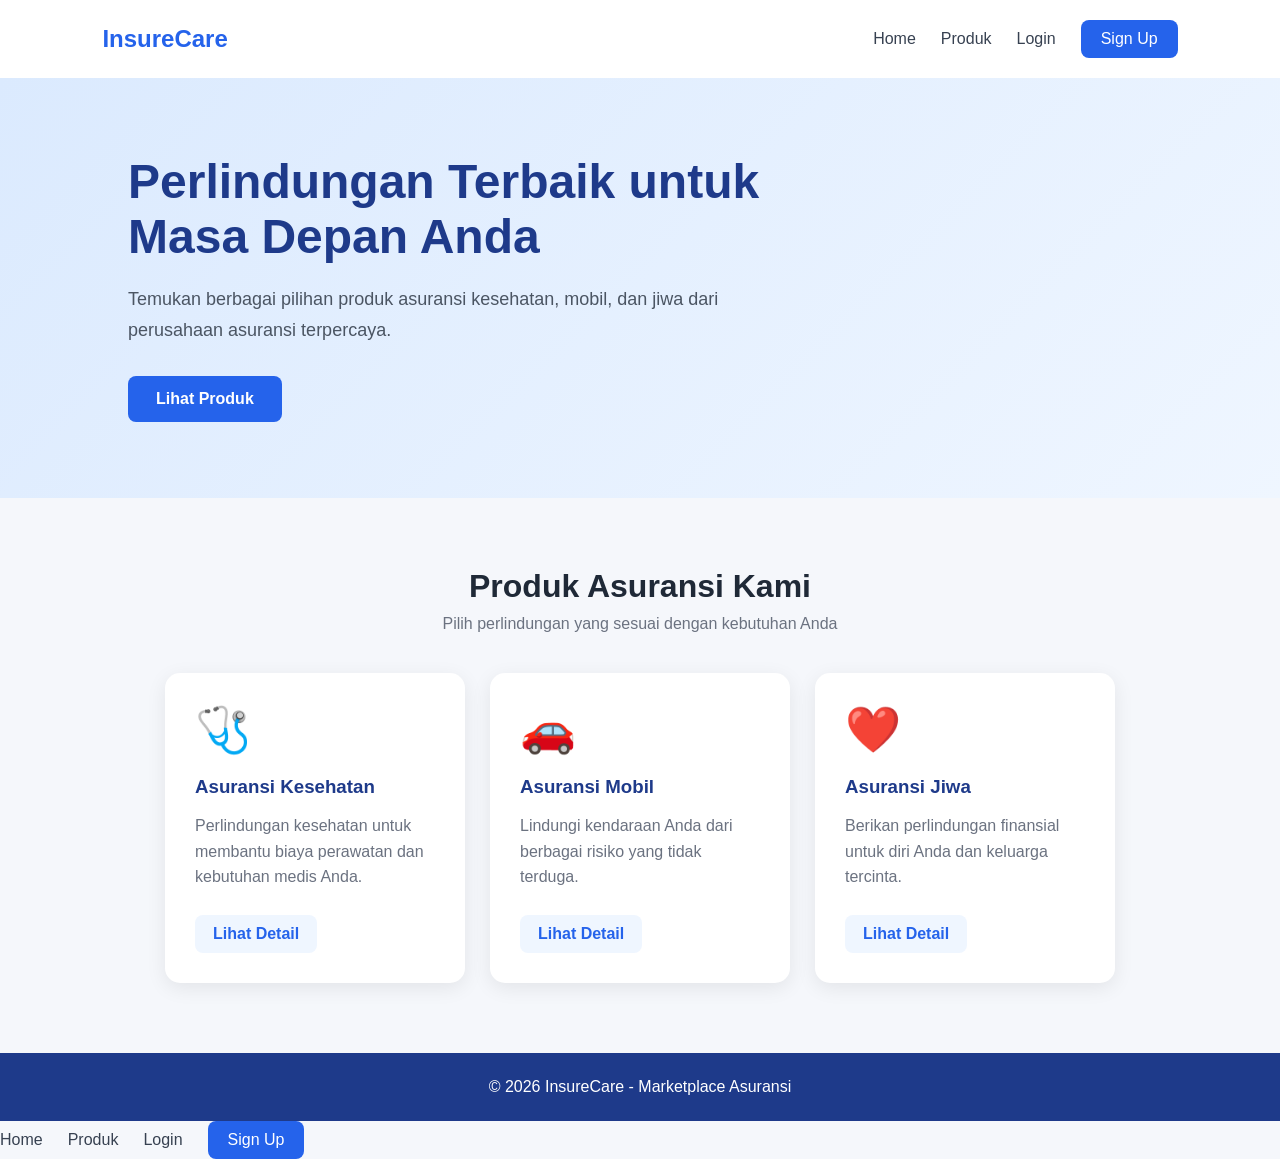
<file: TugasPraktikum3/TugasPraktikum3/index.html>
<!DOCTYPE html>
<html lang="id">
<head>
    <meta charset="UTF-8">
    <meta name="viewport" content="width=device-width, initial-scale=1.0">

    <title>InsureCare - Marketplace Asuransi</title>

    <link rel="stylesheet" href="css/style.css">
</head>

<body>

    <!-- Navbar -->
    <nav class="navbar">
        <div class="logo">
            InsureCare
        </div>

        <div class="nav-menu">
            <a href="index.html">Home</a>
            <a href="#produk">Produk</a>
            <a href="login.html">Login</a>
            <a href="signup.html" class="signup-btn">Sign Up</a>
        </div>
    </nav>


    <!-- Hero Section -->
    <section class="hero">

        <div class="hero-text">
            <h1>Perlindungan Terbaik untuk Masa Depan Anda</h1>

            <p>
                Temukan berbagai pilihan produk asuransi kesehatan,
                mobil, dan jiwa dari perusahaan asuransi terpercaya.
            </p>

            <a href="#produk" class="hero-btn">
                Lihat Produk
            </a>
        </div>

    </section>


    <!-- Produk -->
    <section class="produk" id="produk">

        <h2>Produk Asuransi Kami</h2>

        <p class="produk-subtitle">
            Pilih perlindungan yang sesuai dengan kebutuhan Anda
        </p>


        <div class="produk-container">

            <!-- Kesehatan -->
            <div class="produk-card">
                <div class="produk-icon">🩺</div>

                <h3>Asuransi Kesehatan</h3>

                <p>
                    Perlindungan kesehatan untuk membantu biaya
                    perawatan dan kebutuhan medis Anda.
                </p>

                <a href="detail-kesehatan.html" class="detail-btn">
                     Lihat Detail
                </a>
            </div>


            <!-- Mobil -->
            <div class="produk-card">
                <div class="produk-icon">🚗</div>

                <h3>Asuransi Mobil</h3>

                <p>
                    Lindungi kendaraan Anda dari berbagai risiko
                    yang tidak terduga.
                </p>

                <a href="detail-mobil.html" class="detail-btn">
                    Lihat Detail
                </a>
            </div>


            <!-- Jiwa -->
            <div class="produk-card">
                <div class="produk-icon">❤️</div>

                <h3>Asuransi Jiwa</h3>

                <p>
                    Berikan perlindungan finansial untuk diri Anda
                    dan keluarga tercinta.
                </p>

                <a href="detail-jiwa.html" class="detail-btn">
                     Lihat Detail
                </a>
            </div>

        </div>

    </section>


    <!-- Footer -->
    <footer>

        <p>
            © 2026 InsureCare - Marketplace Asuransi
        </p>

    </footer>


    <script src="js/script.js"></script>

</body>
</html>

<div class="nav-menu">
    <a href="index.html">Home</a>
    <a href="index.html#produk">Produk</a>
    <a href="login.html">Login</a>
    <a href="signup.html" class="signup-btn">Sign Up</a>
</div>
</file>
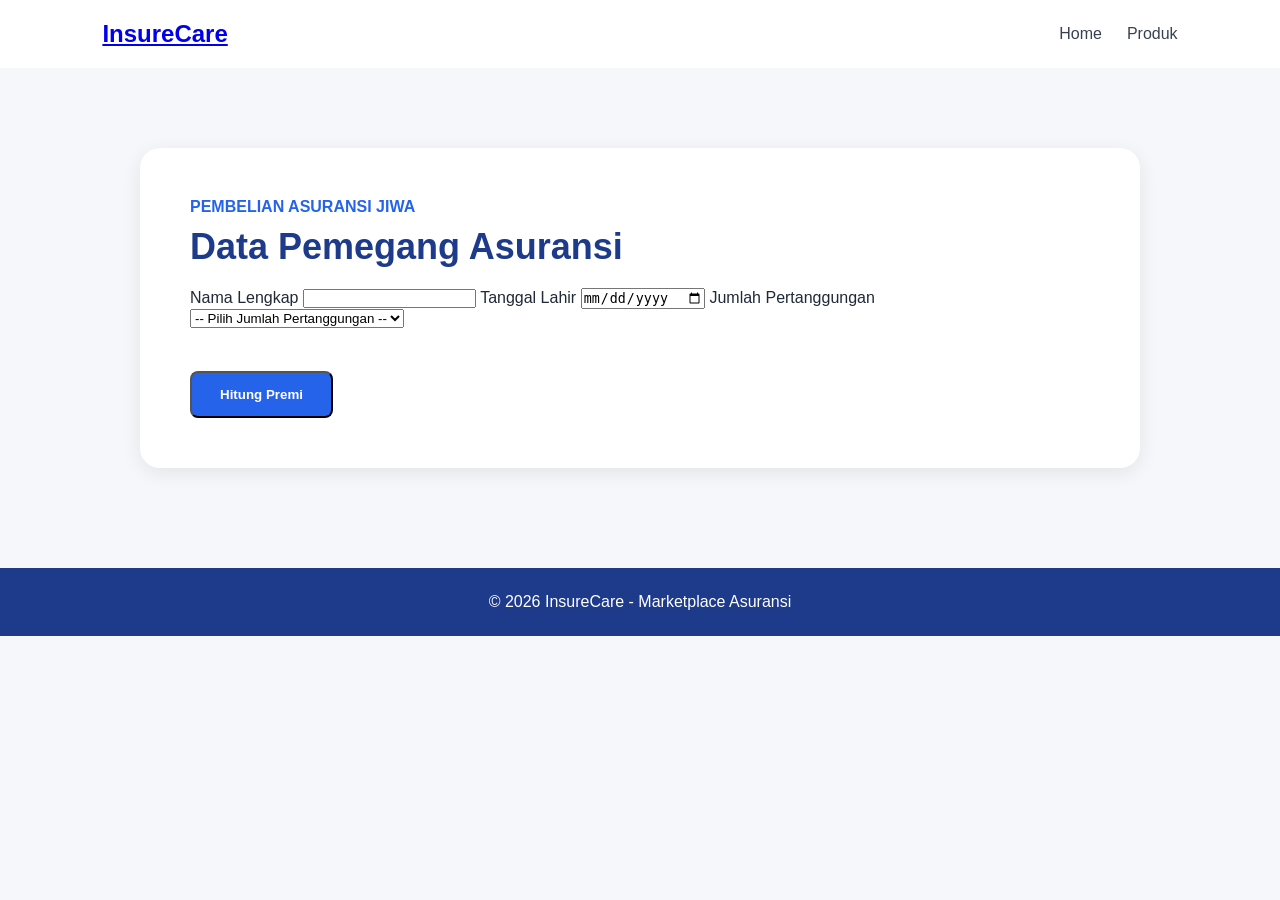
<file: TugasPraktikum3/TugasPraktikum3/beli-jiwa.html>
<!DOCTYPE html>
<html lang="id">
<head>
    <meta charset="UTF-8">
    <meta name="viewport" content="width=device-width, initial-scale=1.0">
    <title>Beli Asuransi Jiwa - InsureCare</title>
    <link rel="stylesheet" href="css/style.css">
</head>
<body>

    <nav class="navbar">
        <div class="logo">
            <a href="index.html">InsureCare</a>
        </div>

        <div class="nav-menu">
            <a href="index.html">Home</a>
            <a href="index.html#produk">Produk</a>
        </div>
    </nav>

    <section class="detail-produk">
        <div class="detail-container">
            <div class="detail-content">

                <p class="jenis-produk">PEMBELIAN ASURANSI JIWA</p>

                <h1>Data Pemegang Asuransi</h1>

                <form id="formJiwa">

                    <label>Nama Lengkap</label>
                    <input type="text" id="namaJiwa" required>

                    <label>Tanggal Lahir</label>
                    <input type="date" id="tanggalLahirJiwa" required>

                    <label>Jumlah Pertanggungan</label>
                    <select id="pertanggungan" required>
                        <option value="">-- Pilih Jumlah Pertanggungan --</option>
                        <option value="1000000000">Rp 1.000.000.000</option>
                        <option value="2000000000">Rp 2.000.000.000</option>
                        <option value="3500000000">Rp 3.500.000.000</option>
                        <option value="5000000000">Rp 5.000.000.000</option>
                        <option value="10000000000">Rp 10.000.000.000</option>
                    </select>

                    <br><br>

                    <button type="submit" class="beli-btn">
                        Hitung Premi
                    </button>

                </form>

                <div id="hasilPremiJiwa"></div>

            </div>
        </div>
    </section>

    <footer>
        <p>© 2026 InsureCare - Marketplace Asuransi</p>
    </footer>

    <script src="js/script.js"></script>

</body>
</html>
</file>
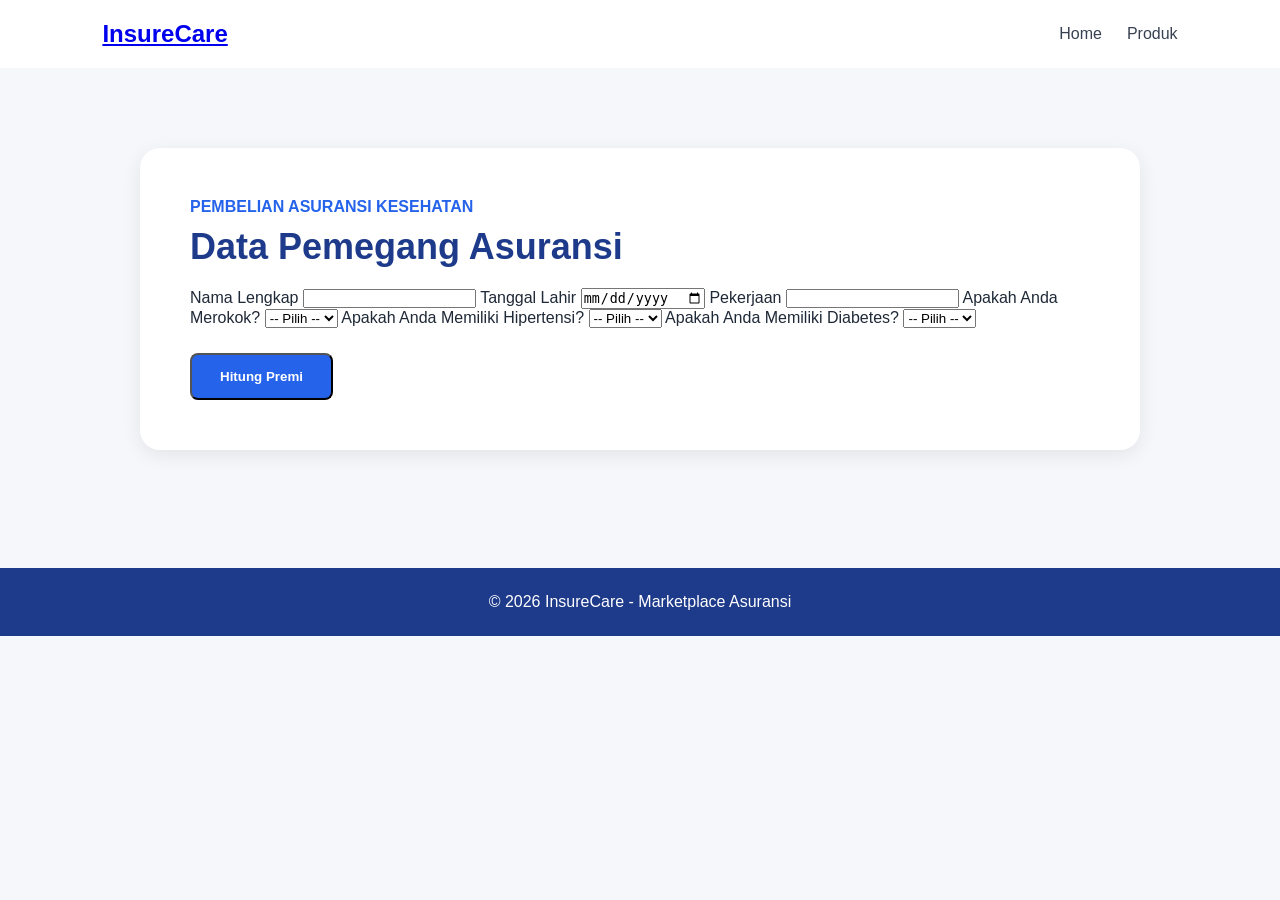
<file: TugasPraktikum3/TugasPraktikum3/beli-kesehatan.html>
<!DOCTYPE html>
<html lang="id">
<head>
    <meta charset="UTF-8">
    <meta name="viewport" content="width=device-width, initial-scale=1.0">
    <title>Beli Asuransi Kesehatan - InsureCare</title>
    <link rel="stylesheet" href="css/style.css">
</head>

<body>

    <nav class="navbar">
        <div class="logo">
            <a href="index.html">InsureCare</a>
        </div>

        <div class="nav-menu">
            <a href="index.html">Home</a>
            <a href="index.html#produk">Produk</a>
        </div>
    </nav>

    <section class="detail-produk">

        <div class="detail-container">

            <div class="detail-content">

                <p class="jenis-produk">PEMBELIAN ASURANSI KESEHATAN</p>

                <h1>Data Pemegang Asuransi</h1>

                <form id="formKesehatan">

                    <label>Nama Lengkap</label>
                    <input type="text" id="nama" required>

                    <label>Tanggal Lahir</label>
                    <input type="date" id="tanggalLahir" required>

                    <label>Pekerjaan</label>
                    <input type="text" id="pekerjaan" required>

                    <label>Apakah Anda Merokok?</label>
                    <select id="merokok" required>
                        <option value="">-- Pilih --</option>
                        <option value="ya">Ya</option>
                        <option value="tidak">Tidak</option>
                    </select>

                    <label>Apakah Anda Memiliki Hipertensi?</label>
                    <select id="hipertensi" required>
                        <option value="">-- Pilih --</option>
                        <option value="ya">Ya</option>
                        <option value="tidak">Tidak</option>
                    </select>

                    <label>Apakah Anda Memiliki Diabetes?</label>
                    <select id="diabetes" required>
                        <option value="">-- Pilih --</option>
                        <option value="ya">Ya</option>
                        <option value="tidak">Tidak</option>
                    </select>

                    <button type="submit" class="beli-btn">
                        Hitung Premi
                    </button>

                </form>

                <div id="hasilPremi"></div>

            </div>

        </div>

    </section>

    <footer>
        <p>© 2026 InsureCare - Marketplace Asuransi</p>
    </footer>

    <script src="js/script.js"></script>

</body>
</html>
</file>
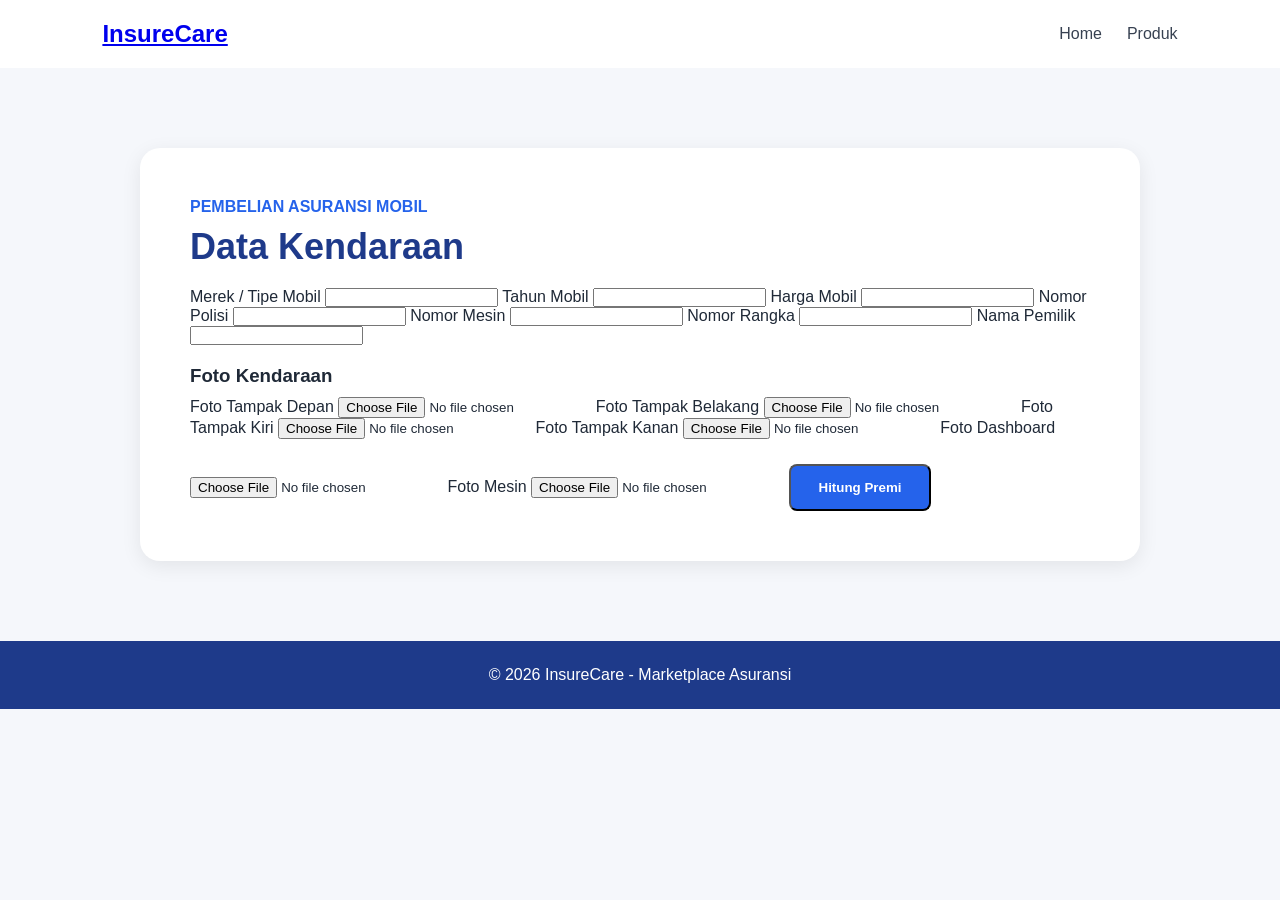
<file: TugasPraktikum3/TugasPraktikum3/beli-mobil.html>
<!DOCTYPE html>
<html lang="id">
<head>
    <meta charset="UTF-8">
    <meta name="viewport" content="width=device-width, initial-scale=1.0">
    <title>Beli Asuransi Mobil - InsureCare</title>
    <link rel="stylesheet" href="css/style.css">
</head>

<body>

    <nav class="navbar">
        <div class="logo">
            <a href="index.html">InsureCare</a>
        </div>

        <div class="nav-menu">
            <a href="index.html">Home</a>
            <a href="index.html#produk">Produk</a>
        </div>
    </nav>

    <section class="detail-produk">

        <div class="detail-container">

            <div class="detail-content">

                <p class="jenis-produk">PEMBELIAN ASURANSI MOBIL</p>

                <h1>Data Kendaraan</h1>

                <form id="formMobil">

                    <label>Merek / Tipe Mobil</label>
                    <input type="text" id="merkMobil" required>

                    <label>Tahun Mobil</label>
                    <input type="number" id="tahunMobil" required>

                    <label>Harga Mobil</label>
                    <input type="number" id="hargaMobil" required>

                    <label>Nomor Polisi</label>
                    <input type="text" id="nomorPolisi" required>

                    <label>Nomor Mesin</label>
                    <input type="text" id="nomorMesin" required>

                    <label>Nomor Rangka</label>
                    <input type="text" id="nomorRangka" required>

                    <label>Nama Pemilik</label>
                    <input type="text" id="namaPemilik" required>

                    <br>

                    <h3>Foto Kendaraan</h3>

                    <label>Foto Tampak Depan</label>
                    <input type="file" required>

                    <label>Foto Tampak Belakang</label>
                    <input type="file" required>

                    <label>Foto Tampak Kiri</label>
                    <input type="file" required>

                    <label>Foto Tampak Kanan</label>
                    <input type="file" required>

                    <label>Foto Dashboard</label>
                    <input type="file" required>

                    <label>Foto Mesin</label>
                    <input type="file" required>

                    <button type="submit" class="beli-btn">
                        Hitung Premi
                    </button>

                </form>

                <div id="hasilPremiMobil"></div>

            </div>

        </div>

    </section>

    <footer>
        <p>© 2026 InsureCare - Marketplace Asuransi</p>
    </footer>

    <script src="js/script.js"></script>

</body>
</html>
</file>
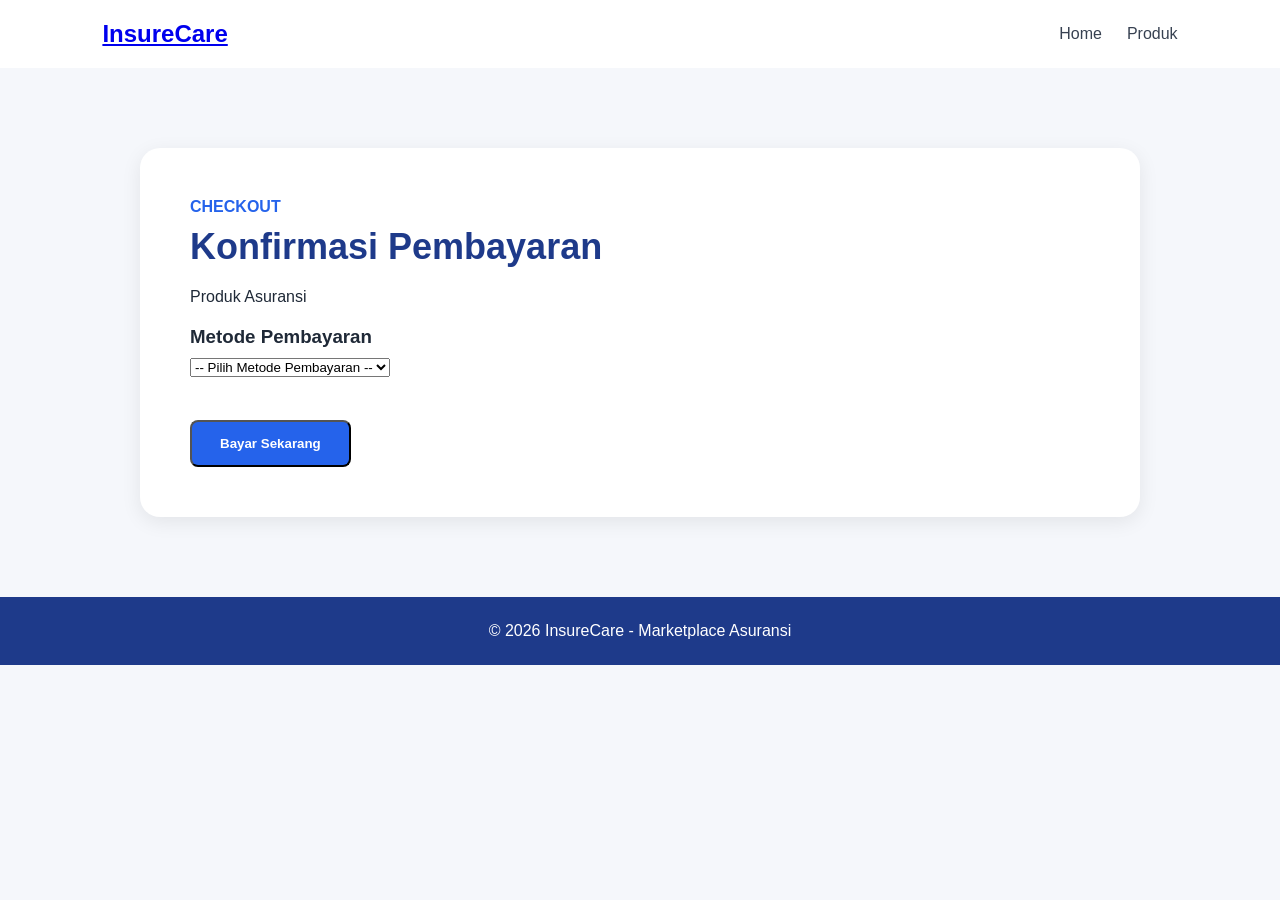
<file: TugasPraktikum3/TugasPraktikum3/checkout.html>
<!DOCTYPE html>
<html lang="id">
<head>
    <meta charset="UTF-8">
    <meta name="viewport" content="width=device-width, initial-scale=1.0">
    <title>Checkout - InsureCare</title>
    <link rel="stylesheet" href="css/style.css">
</head>

<body>

    <nav class="navbar">
        <div class="logo">
            <a href="index.html">InsureCare</a>
        </div>

        <div class="nav-menu">
            <a href="index.html">Home</a>
            <a href="index.html#produk">Produk</a>
        </div>
    </nav>

    <section class="detail-produk">

        <div class="detail-container">

            <div class="detail-content">

                <p class="jenis-produk">CHECKOUT</p>

                <h1>Konfirmasi Pembayaran</h1>

               <p>Produk Asuransi</p>

                <h3>Metode Pembayaran</h3>

                <select id="metodePembayaran">
                    <option value="">-- Pilih Metode Pembayaran --</option>
                    <option value="Transfer Bank">Transfer Bank</option>
                    <option value="E-Wallet">E-Wallet</option>
                    <option value="Virtual Account">Virtual Account</option>
                </select>

                <br><br>

                <button onclick="bayar()" class="beli-btn">
                    Bayar Sekarang
                </button>

            </div>

        </div>

    </section>

    <footer>
        <p>© 2026 InsureCare - Marketplace Asuransi</p>
    </footer>

    <script src="js/script.js"></script>

</body>
</html>
</file>
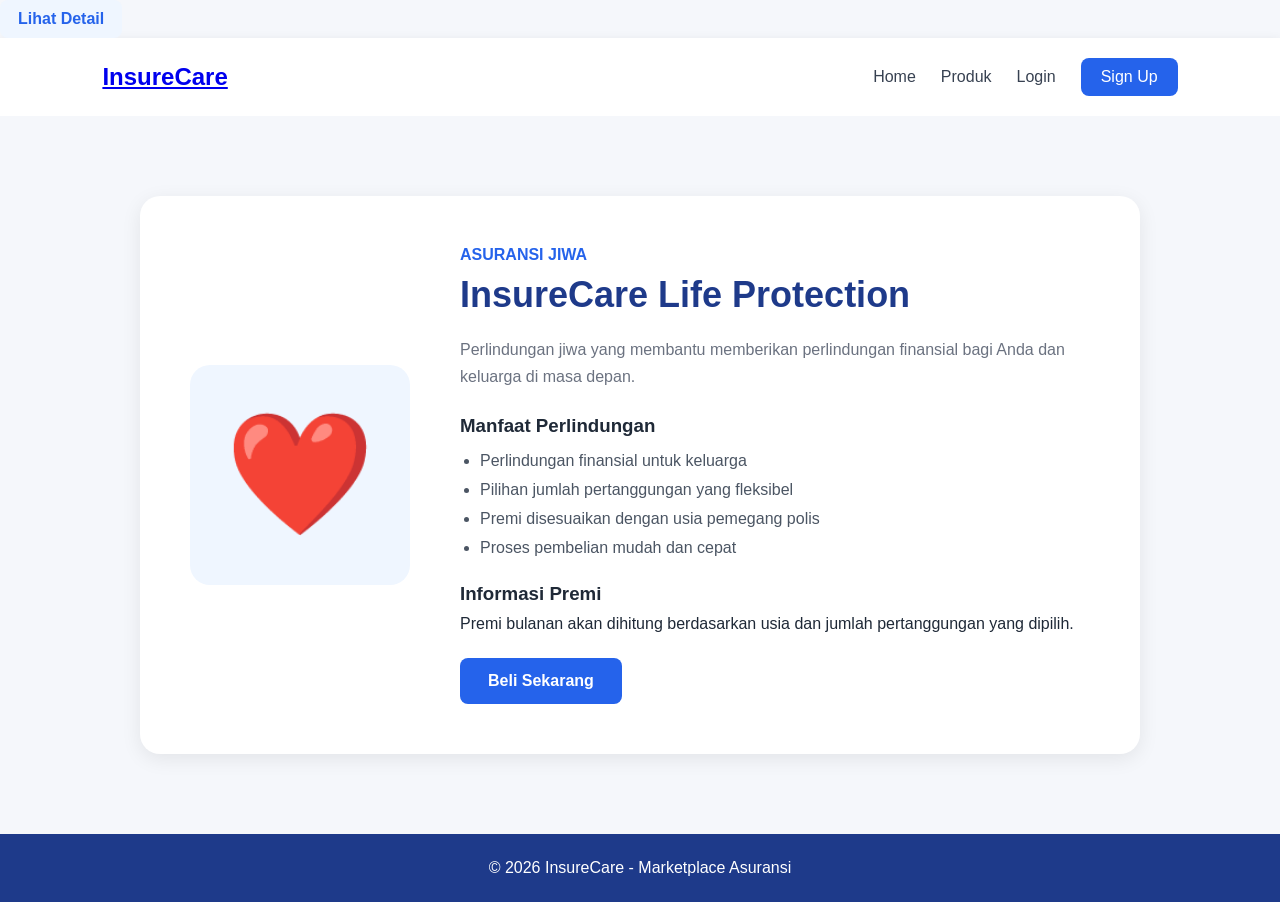
<file: TugasPraktikum3/TugasPraktikum3/detail-jiwa.html>
<a href="detail-jiwa.html" class="detail-btn">
    Lihat Detail
</a>
<!DOCTYPE html>
<html lang="id">
<head>
    <meta charset="UTF-8">
    <meta name="viewport" content="width=device-width, initial-scale=1.0">
    <title>Asuransi Jiwa - InsureCare</title>
    <link rel="stylesheet" href="css/style.css">
</head>

<body>

    <nav class="navbar">
        <div class="logo">
            <a href="index.html">InsureCare</a>
        </div>

        <div class="nav-menu">
            <a href="index.html">Home</a>
            <a href="index.html#produk">Produk</a>
            <a href="login.html">Login</a>
            <a href="signup.html" class="signup-btn">Sign Up</a>
        </div>
    </nav>

    <section class="detail-produk">

        <div class="detail-container">

            <div class="detail-icon">
                ❤️
            </div>

            <div class="detail-content">

                <p class="jenis-produk">ASURANSI JIWA</p>

                <h1>InsureCare Life Protection</h1>

                <p class="detail-deskripsi">
                    Perlindungan jiwa yang membantu memberikan perlindungan
                    finansial bagi Anda dan keluarga di masa depan.
                </p>

                <h3>Manfaat Perlindungan</h3>

                <ul>
                    <li>Perlindungan finansial untuk keluarga</li>
                    <li>Pilihan jumlah pertanggungan yang fleksibel</li>
                    <li>Premi disesuaikan dengan usia pemegang polis</li>
                    <li>Proses pembelian mudah dan cepat</li>
                </ul>

                <h3>Informasi Premi</h3>

                <p>
                    Premi bulanan akan dihitung berdasarkan usia dan
                    jumlah pertanggungan yang dipilih.
                </p>

                <a href="beli-jiwa.html" class="beli-btn">
                    Beli Sekarang
                </a>

            </div>

        </div>

    </section>

    <footer>
        <p>© 2026 InsureCare - Marketplace Asuransi</p>
    </footer>

</body>
</html>
</file>
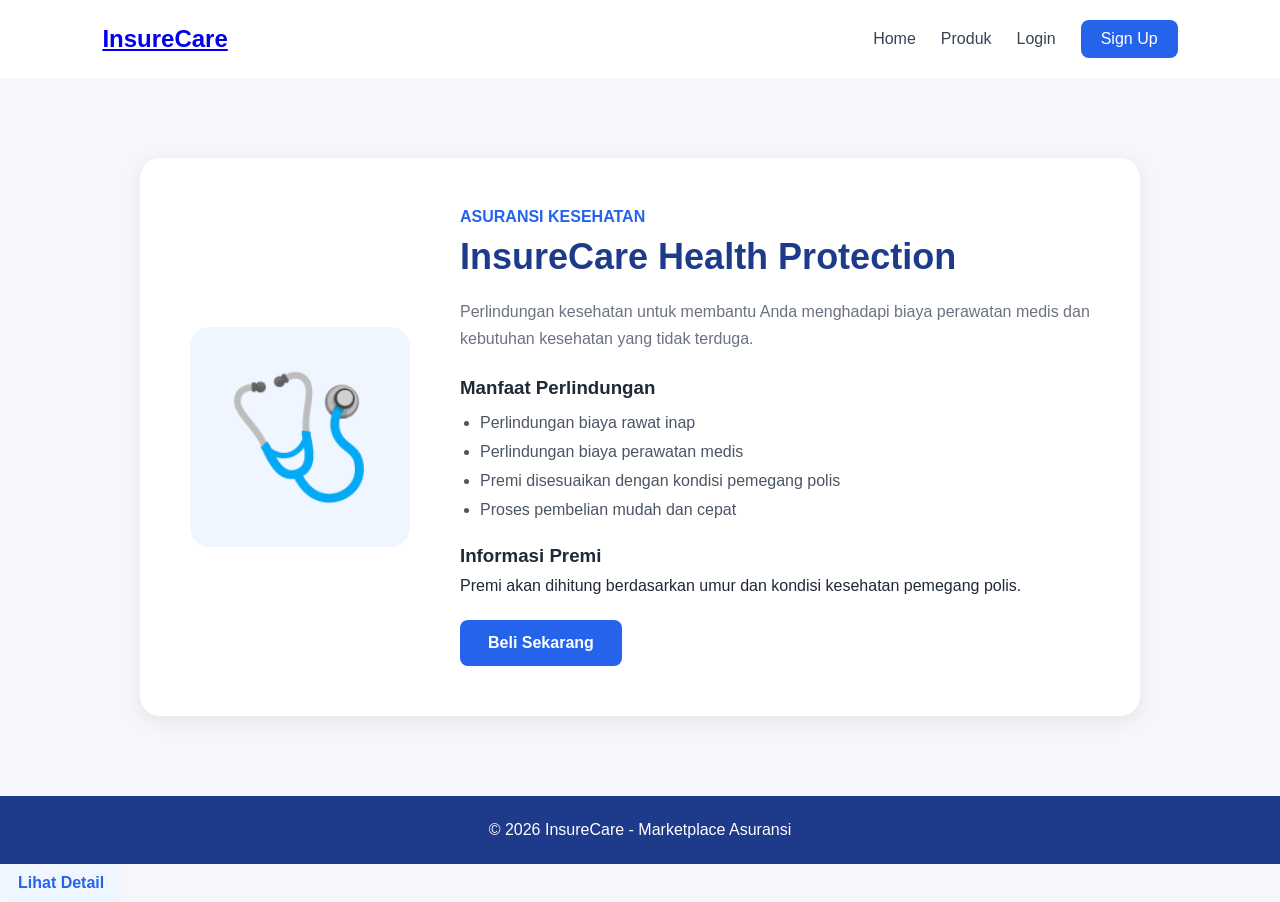
<file: TugasPraktikum3/TugasPraktikum3/detail-kesehatan.html>
<!DOCTYPE html>
<html lang="id">
<head>
    <meta charset="UTF-8">
    <meta name="viewport" content="width=device-width, initial-scale=1.0">

    <title>Asuransi Kesehatan - InsureCare</title>

    <link rel="stylesheet" href="css/style.css">
</head>

<body>

    <!-- Navbar -->
    <nav class="navbar">

        <div class="logo">
            <a href="index.html">InsureCare</a>
        </div>

        <div class="nav-menu">
            <a href="index.html">Home</a>
            <a href="index.html#produk">Produk</a>
            <a href="login.html">Login</a>
            <a href="signup.html" class="signup-btn">Sign Up</a>
        </div>

    </nav>


    <!-- Detail Produk -->
    <section class="detail-produk">

        <div class="detail-container">

            <div class="detail-icon">
                🩺
            </div>


            <div class="detail-content">

                <p class="jenis-produk">
                    ASURANSI KESEHATAN
                </p>

                <h1>
                    InsureCare Health Protection
                </h1>

                <p class="detail-deskripsi">
                    Perlindungan kesehatan untuk membantu Anda menghadapi
                    biaya perawatan medis dan kebutuhan kesehatan yang tidak
                    terduga.
                </p>


                <h3>Manfaat Perlindungan</h3>

                <ul>
                    <li>Perlindungan biaya rawat inap</li>
                    <li>Perlindungan biaya perawatan medis</li>
                    <li>Premi disesuaikan dengan kondisi pemegang polis</li>
                    <li>Proses pembelian mudah dan cepat</li>
                </ul>


                <h3>Informasi Premi</h3>

                <p>
                    Premi akan dihitung berdasarkan umur dan kondisi kesehatan
                    pemegang polis.
                </p>


                <a href="beli-kesehatan.html" class="beli-btn">
                    Beli Sekarang
                </a>

            </div>

        </div>

    </section>


    <!-- Footer -->
    <footer>
        <p>© 2026 InsureCare - Marketplace Asuransi</p>
    </footer>

</body>
</html>
<a href="detail-kesehatan.html" class="detail-btn">
    Lihat Detail
</a>
</file>
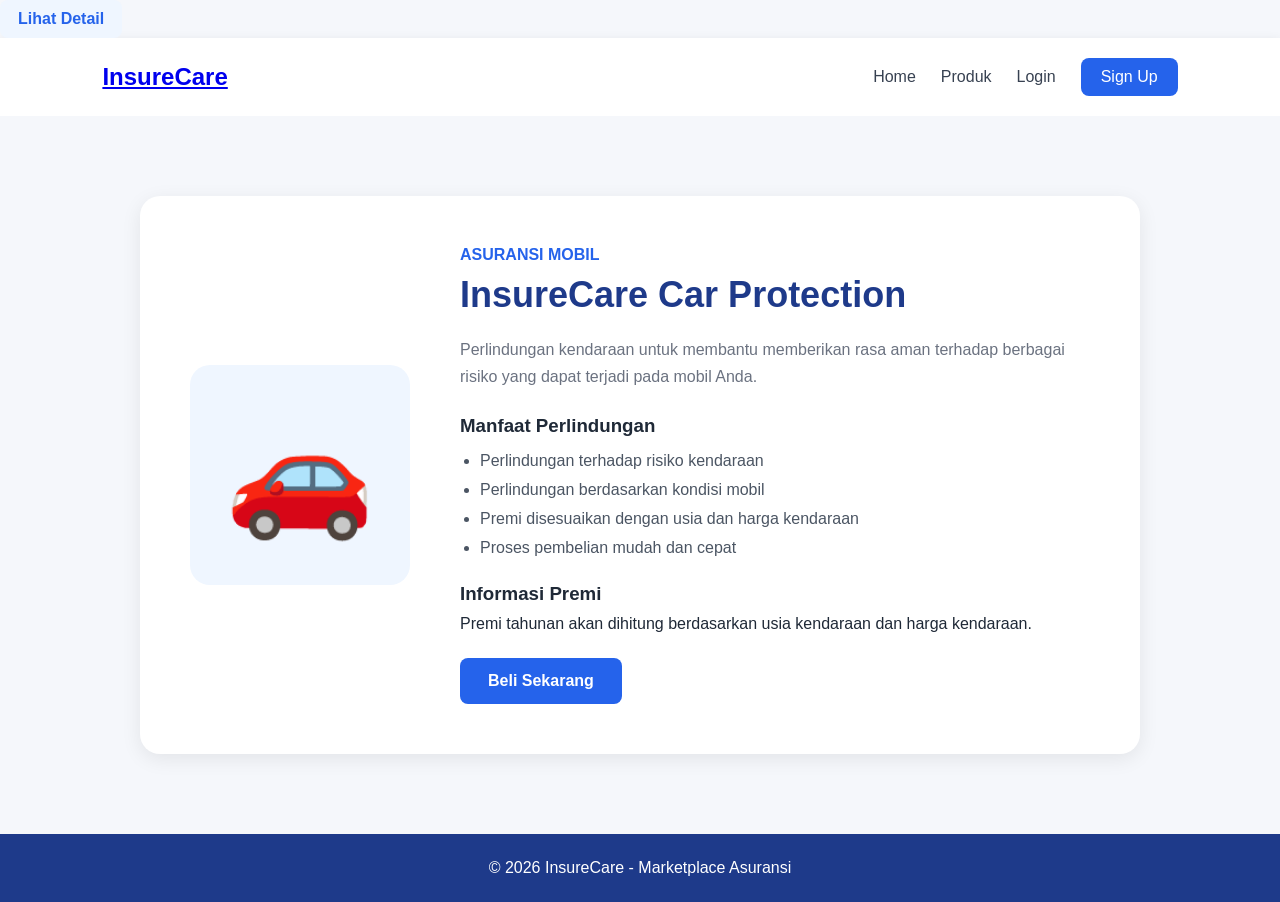
<file: TugasPraktikum3/TugasPraktikum3/detail-mobil.html>
<a href="detail-mobil.html" class="detail-btn">
    Lihat Detail
</a>
<!DOCTYPE html>
<html lang="id">
<head>
    <meta charset="UTF-8">
    <meta name="viewport" content="width=device-width, initial-scale=1.0">
    <title>Asuransi Mobil - InsureCare</title>
    <link rel="stylesheet" href="css/style.css">
</head>

<body>

    <nav class="navbar">
        <div class="logo">
            <a href="index.html">InsureCare</a>
        </div>

        <div class="nav-menu">
            <a href="index.html">Home</a>
            <a href="index.html#produk">Produk</a>
            <a href="login.html">Login</a>
            <a href="signup.html" class="signup-btn">Sign Up</a>
        </div>
    </nav>

    <section class="detail-produk">

        <div class="detail-container">

            <div class="detail-icon">
                🚗
            </div>

            <div class="detail-content">

                <p class="jenis-produk">ASURANSI MOBIL</p>

                <h1>InsureCare Car Protection</h1>

                <p class="detail-deskripsi">
                    Perlindungan kendaraan untuk membantu memberikan rasa aman
                    terhadap berbagai risiko yang dapat terjadi pada mobil Anda.
                </p>

                <h3>Manfaat Perlindungan</h3>

                <ul>
                    <li>Perlindungan terhadap risiko kendaraan</li>
                    <li>Perlindungan berdasarkan kondisi mobil</li>
                    <li>Premi disesuaikan dengan usia dan harga kendaraan</li>
                    <li>Proses pembelian mudah dan cepat</li>
                </ul>

                <h3>Informasi Premi</h3>

                <p>
                    Premi tahunan akan dihitung berdasarkan usia kendaraan
                    dan harga kendaraan.
                </p>

                <a href="beli-mobil.html" class="beli-btn">
                    Beli Sekarang
                </a>

            </div>

        </div>

    </section>

    <footer>
        <p>© 2026 InsureCare - Marketplace Asuransi</p>
    </footer>

</body>
</html>
</file>
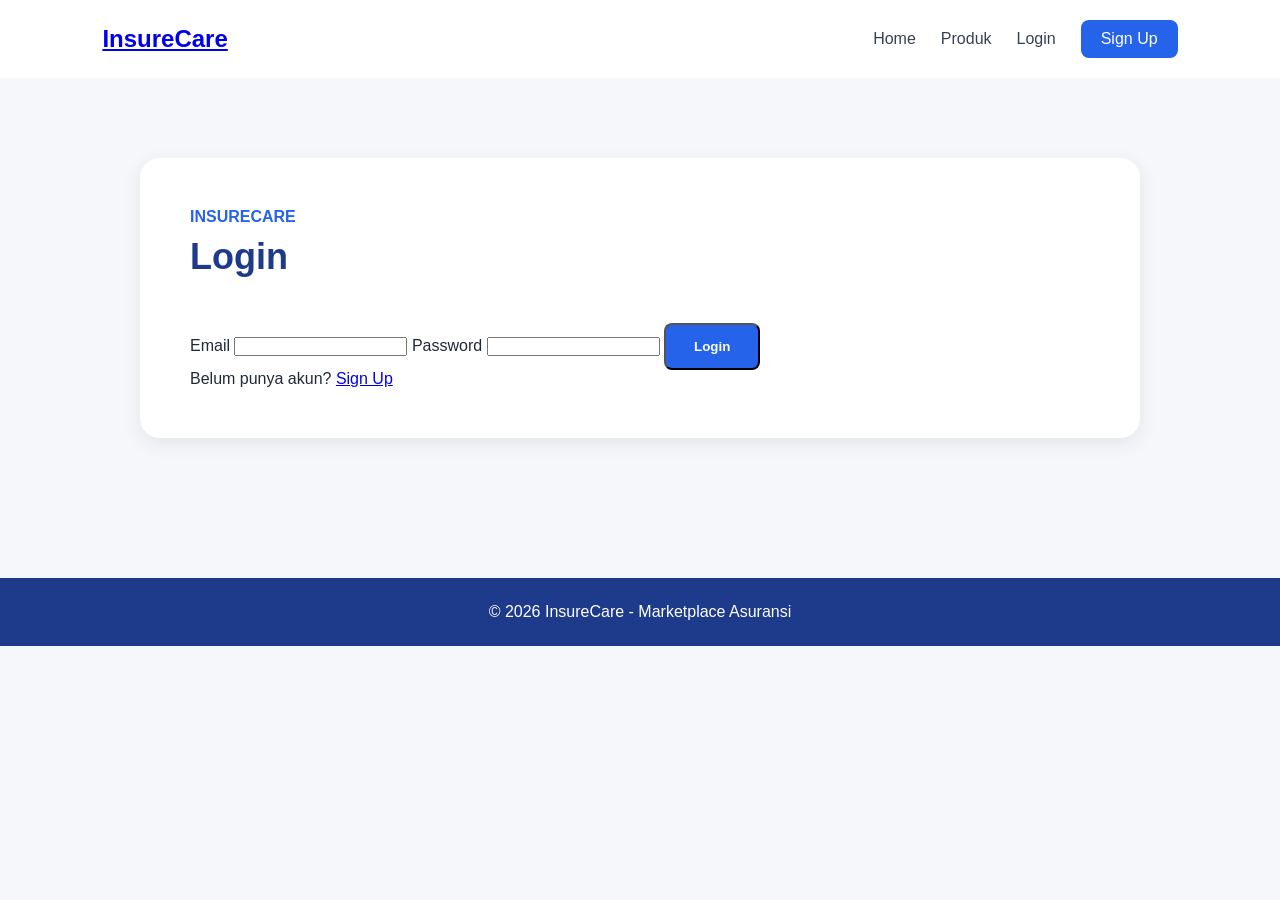
<file: TugasPraktikum3/TugasPraktikum3/login.html>
<!DOCTYPE html>
<html lang="id">
<head>
    <meta charset="UTF-8">
    <meta name="viewport" content="width=device-width, initial-scale=1.0">
    <title>Login - InsureCare</title>
    <link rel="stylesheet" href="css/style.css">
</head>

<body>

    <nav class="navbar">
        <div class="logo">
            <a href="index.html">InsureCare</a>
        </div>

        <div class="nav-menu">
            <a href="index.html">Home</a>
            <a href="index.html#produk">Produk</a>
            <a href="login.html">Login</a>
            <a href="signup.html" class="signup-btn">Sign Up</a>
        </div>
    </nav>

    <section class="detail-produk">
        <div class="detail-container">
            <div class="detail-content">

                <p class="jenis-produk">INSURECARE</p>

                <h1>Login</h1>

                <form id="formLogin">

                    <label>Email</label>
                    <input type="email" id="emailLogin" required>

                    <label>Password</label>
                    <input type="password" id="passwordLogin" required>

                    <button type="submit" class="beli-btn">
                        Login
                    </button>

                </form>

                <div id="pesanLogin"></div>

                <p>
                    Belum punya akun?
                    <a href="signup.html">Sign Up</a>
                </p>

            </div>
        </div>
    </section>

    <footer>
        <p>© 2026 InsureCare - Marketplace Asuransi</p>
    </footer>

    <script src="js/script.js"></script>

</body>
</html>
</file>
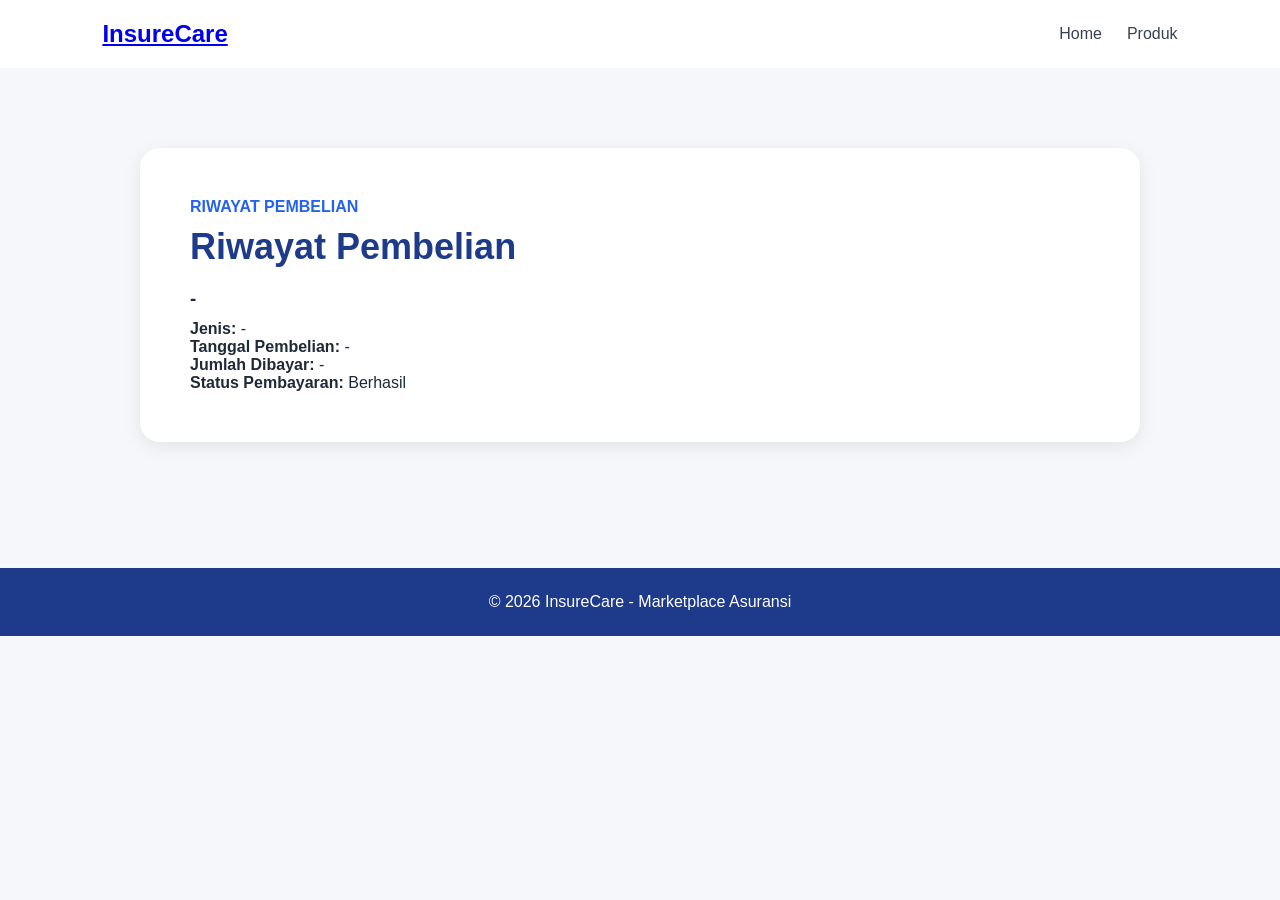
<file: TugasPraktikum3/TugasPraktikum3/riwayat.html>
<!DOCTYPE html>
<html lang="id">
<head>
    <meta charset="UTF-8">
    <meta name="viewport" content="width=device-width, initial-scale=1.0">
    <title>Riwayat Pembelian - InsureCare</title>
    <link rel="stylesheet" href="css/style.css">
</head>

<body>

    <nav class="navbar">
        <div class="logo">
            <a href="index.html">InsureCare</a>
        </div>

        <div class="nav-menu">
            <a href="index.html">Home</a>
            <a href="index.html#produk">Produk</a>
        </div>
    </nav>

    <section class="detail-produk">

        <div class="detail-container">

            <div class="detail-content">

                <p class="jenis-produk">RIWAYAT PEMBELIAN</p>

                <h1>Riwayat Pembelian</h1>

               <h3 id="riwayatProduk">-</h3>

            <p>
            <strong>Jenis:</strong>
              <span id="riwayatJenis">-</span>
            </p>

<p>
    <strong>Tanggal Pembelian:</strong>
    <span id="riwayatTanggal">-</span>
</p>

<p>
    <strong>Jumlah Dibayar:</strong>
    <span id="riwayatPremi">-</span>
</p>
                <p>
                    <strong>Status Pembayaran:</strong>
                    <span class="status-lunas">Berhasil</span>
                </p>

            </div>

        </div>

    </section>

    <footer>
        <p>© 2026 InsureCare - Marketplace Asuransi</p>
    </footer>

    <script src="js/script.js"></script>

</body>
</html>
</file>
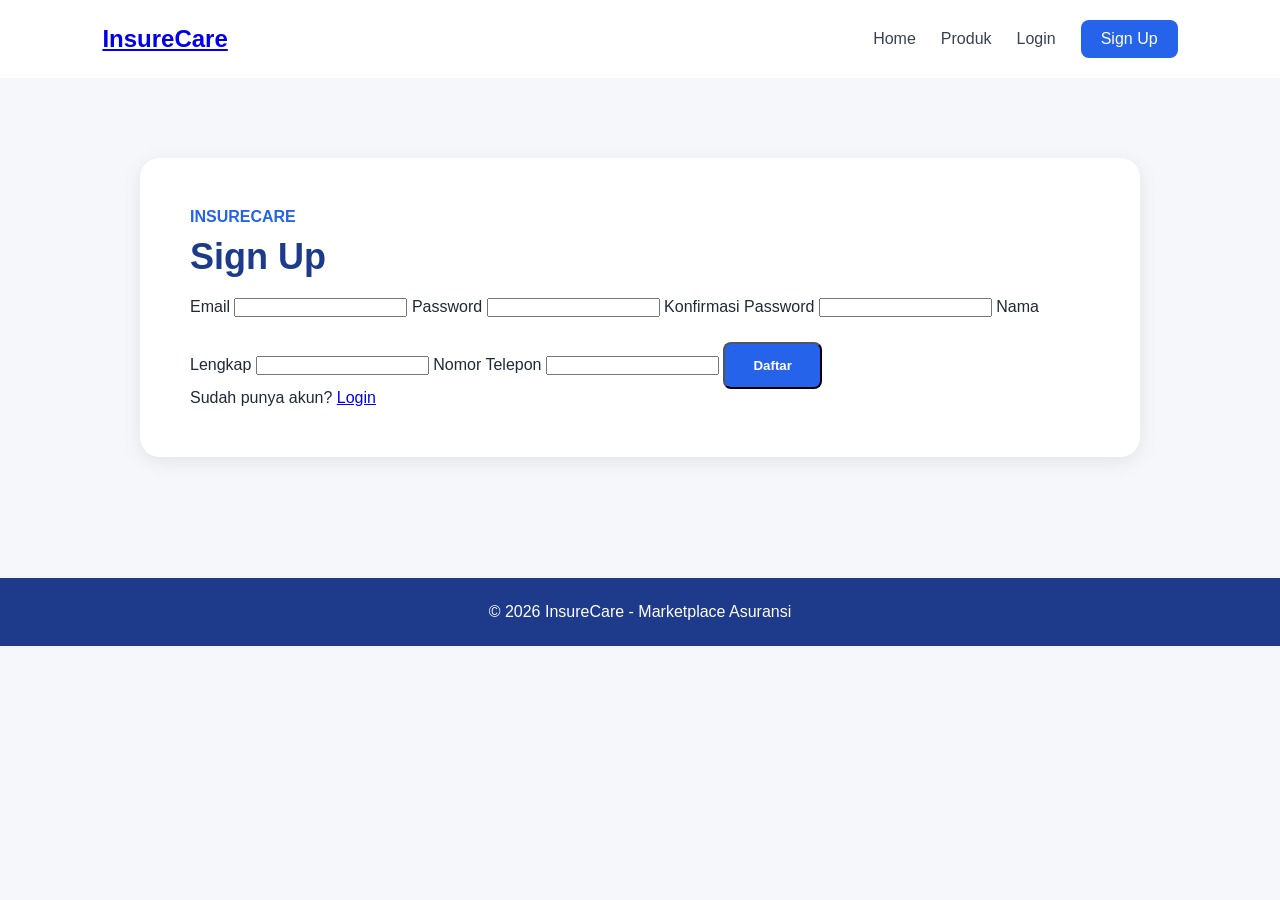
<file: TugasPraktikum3/TugasPraktikum3/signup.html>
<!DOCTYPE html>
<html lang="id">
<head>
    <meta charset="UTF-8">
    <meta name="viewport" content="width=device-width, initial-scale=1.0">
    <title>Sign Up - InsureCare</title>
    <link rel="stylesheet" href="css/style.css">
</head>

<body>

    <nav class="navbar">
        <div class="logo">
            <a href="index.html">InsureCare</a>
        </div>

        <div class="nav-menu">
            <a href="index.html">Home</a>
            <a href="index.html#produk">Produk</a>
            <a href="login.html">Login</a>
            <a href="signup.html" class="signup-btn">Sign Up</a>
        </div>
    </nav>

    <section class="detail-produk">
        <div class="detail-container">
            <div class="detail-content">

                <p class="jenis-produk">INSURECARE</p>

                <h1>Sign Up</h1>

                <form id="formSignup">

                    <label>Email</label>
                    <input type="email" id="emailSignup" required>

                    <label>Password</label>
                    <input type="password" id="passwordSignup" required>

                    <label>Konfirmasi Password</label>
                    <input type="password" id="confirmPassword" required>

                    <label>Nama Lengkap</label>
                    <input type="text" id="namaSignup" required>

                    <label>Nomor Telepon</label>
                    <input type="text" id="teleponSignup" required>

                    <button type="submit" class="beli-btn">
                        Daftar
                    </button>

                </form>

                <div id="pesanSignup"></div>

                <p>
                    Sudah punya akun?
                    <a href="login.html">Login</a>
                </p>

            </div>
        </div>
    </section>

    <footer>
        <p>© 2026 InsureCare - Marketplace Asuransi</p>
    </footer>

    <script src="js/script.js"></script>

</body>
</html>
</file>
<file: TugasPraktikum3/TugasPraktikum3/css/style.css>
/* Mengatur tampilan dasar */
* {
    margin: 0;
    padding: 0;
    box-sizing: border-box;
}


/* Tampilan seluruh halaman */
body {
    font-family: Arial, sans-serif;
    background-color: #f5f7fb;
    color: #1f2937;
}


/* =========================
   NAVBAR
========================= */

.navbar {
    display: flex;
    justify-content: space-between;
    align-items: center;

    padding: 20px 8%;

    background-color: white;

    box-shadow: 0 2px 10px rgba(0, 0, 0, 0.08);
}


.logo {
    font-size: 24px;
    font-weight: bold;
    color: #2563eb;
}


.nav-menu {
    display: flex;
    align-items: center;
    gap: 25px;
}


.nav-menu a {
    text-decoration: none;
    color: #374151;
    font-weight: 500;
}


.nav-menu a:hover {
    color: #2563eb;
}


.signup-btn {
    background-color: #2563eb;
    color: white !important;

    padding: 10px 20px;
    border-radius: 8px;
}


.signup-btn:hover {
    background-color: #1d4ed8;
}


/* =========================
   HERO SECTION
========================= */

.hero {
    min-height: 420px;

    display: flex;
    align-items: center;

    padding: 60px 10%;

    background: linear-gradient(135deg, #dbeafe, #eff6ff);
}


.hero-text {
    max-width: 650px;
}


.hero-text h1 {
    font-size: 48px;
    margin-bottom: 20px;

    color: #1e3a8a;
}


.hero-text p {
    font-size: 18px;
    line-height: 1.7;

    margin-bottom: 30px;

    color: #4b5563;
}


.hero-btn {
    display: inline-block;

    text-decoration: none;

    background-color: #2563eb;
    color: white;

    padding: 14px 28px;

    border-radius: 8px;

    font-weight: bold;
}


.hero-btn:hover {
    background-color: #1d4ed8;
}


/* =========================
   PRODUK
========================= */

.produk {
    padding: 70px 10%;

    text-align: center;
}


.produk h2 {
    font-size: 32px;

    margin-bottom: 10px;

    color: #1f2937;
}


.produk-subtitle {
    color: #6b7280;

    margin-bottom: 40px;
}


.produk-container {
    display: flex;

    justify-content: center;

    gap: 25px;

    flex-wrap: wrap;
}


.produk-card {
    width: 300px;

    background-color: white;

    padding: 30px;

    border-radius: 15px;

    box-shadow: 0 5px 20px rgba(0, 0, 0, 0.08);

    text-align: left;
}


.produk-card:hover {
    transform: translateY(-8px);

    transition: 0.3s;
}


.produk-icon {
    font-size: 45px;

    margin-bottom: 20px;
}


.produk-card h3 {
    margin-bottom: 15px;

    color: #1e3a8a;
}


.produk-card p {
    color: #6b7280;

    line-height: 1.6;

    margin-bottom: 25px;
}


.detail-btn {
    display: inline-block;

    background-color: #eff6ff;

    color: #2563eb;

    padding: 10px 18px;

    border-radius: 8px;

    text-decoration: none;

    font-weight: bold;
}


.detail-btn:hover {
    background-color: #2563eb;

    color: white;
}


/* =========================
   FOOTER
========================= */

footer {
    text-align: center;

    padding: 25px;

    background-color: #1e3a8a;

    color: white;
}

/* =========================
   DETAIL PRODUK
========================= */

.detail-produk {
    min-height: 500px;
    padding: 80px 10%;
    background-color: #f5f7fb;
}

.detail-container {
    max-width: 1000px;
    margin: auto;

    display: flex;
    gap: 50px;

    align-items: center;

    background-color: white;
    padding: 50px;

    border-radius: 20px;

    box-shadow: 0 5px 20px rgba(0, 0, 0, 0.08);
}

.detail-icon {
    font-size: 120px;

    background-color: #eff6ff;

    width: 220px;
    height: 220px;

    display: flex;

    justify-content: center;
    align-items: center;

    border-radius: 20px;
}

.detail-content {
    flex: 1;
}

.jenis-produk {
    color: #2563eb;

    font-weight: bold;

    margin-bottom: 10px;
}

.detail-content h1 {
    color: #1e3a8a;

    font-size: 36px;

    margin-bottom: 20px;
}

.detail-deskripsi {
    color: #6b7280;

    line-height: 1.7;

    margin-bottom: 25px;
}

.detail-content h3 {
    color: #1f2937;

    margin-top: 20px;
    margin-bottom: 10px;
}

.detail-content ul {
    margin-left: 20px;

    color: #4b5563;

    line-height: 1.8;

    margin-bottom: 20px;
}

.beli-btn {
    display: inline-block;

    margin-top: 25px;

    padding: 14px 28px;

    background-color: #2563eb;

    color: white;

    text-decoration: none;

    border-radius: 8px;

    font-weight: bold;
}

.beli-btn:hover {
    background-color: #1d4ed8;
}
</file>
